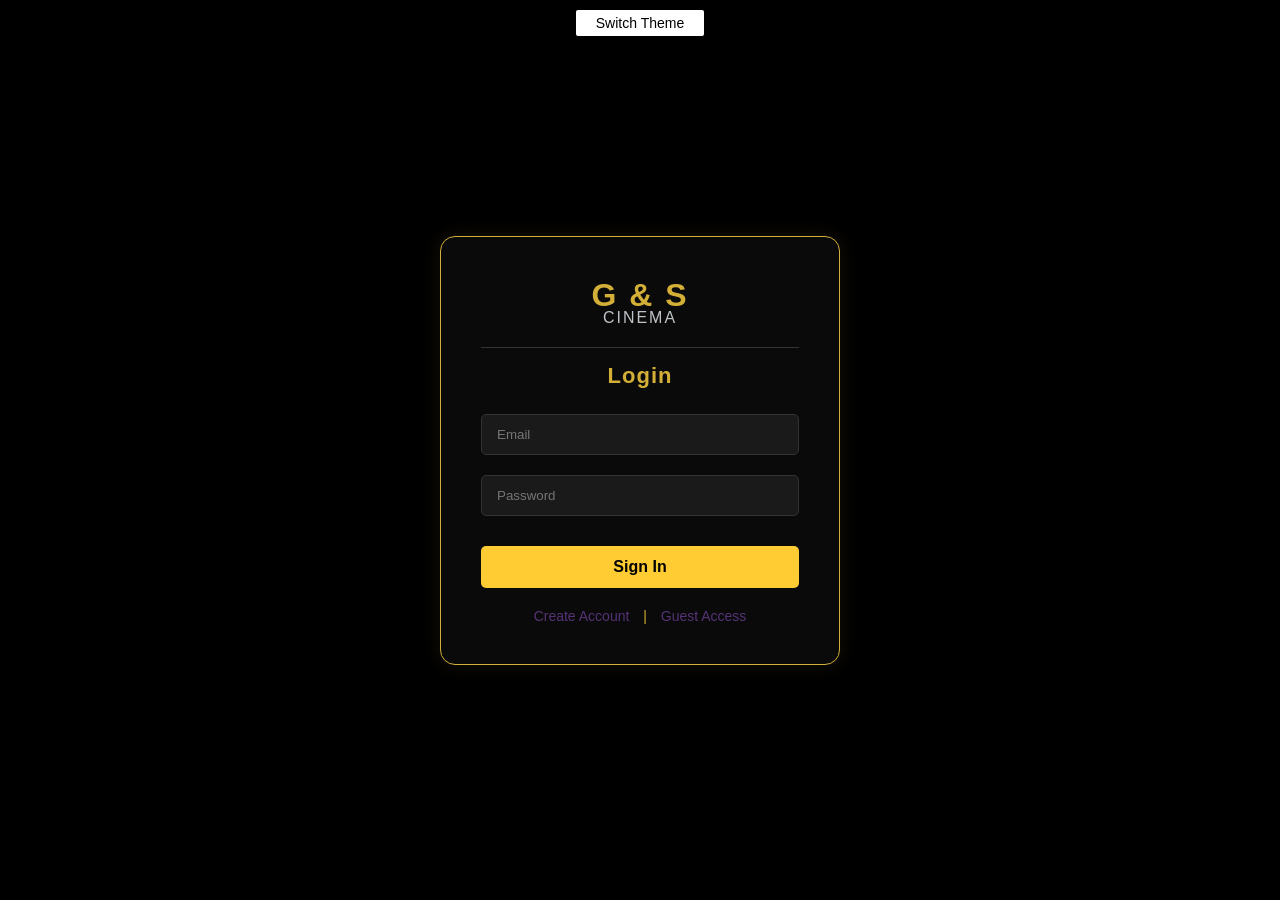
<file: index.html>
<!DOCTYPE html>
<html lang="en">
<head>
    <meta charset="UTF-8">
    <meta name="viewport" content="width=device-width, initial-scale=1.0">
    <title>G&S Cinema - Login</title>
    <link id="theme-style" rel="stylesheet" href="assets/css/gold-theme.css">
</head>
<body class="auth-page">
    
    <header class="auth-header">
        <button id="btn-switch" onclick="toggleTheme()">Switch Theme</button>
    </header>

    <div class="login-box">
        <div class="logo-container">
            <div class="logo">G & S <span class="logo-sub">CINEMA</span></div>
        </div>
        
        <h2>Login</h2>
        <form onsubmit="handleLogin(event)">
            <div class="input-group">
                <input type="email" id="loginEmail" placeholder="Email" required oninput="validateEmail()">
                <span id="emailError" style="color: red; font-size: 0.7rem; display: block; margin-top: 5px;"></span>
            </div>
            <div class="input-group">
                <input type="password" id="Loginpass" placeholder="Password" required oninput="validatePass()">
                <span id="passError" style="color: red; font-size: 0.7rem; display: block; margin-top: 5px;"></span>
            </div>
            <button class="btn-main" type="submit">Sign In</button>
        </form>
        
        <div class="auth-links">
            <a href="signup.html">Create Account</a>
            <span class="divider">|</span>
            <a href="#" onclick="enterAsGuest()">Guest Access</a>
        </div>
    </div>

    <script src="assets/js/theme-switcher.js"></script>
    <script src="assets/js/auth.js"></script>
</body>
</html>
</file>
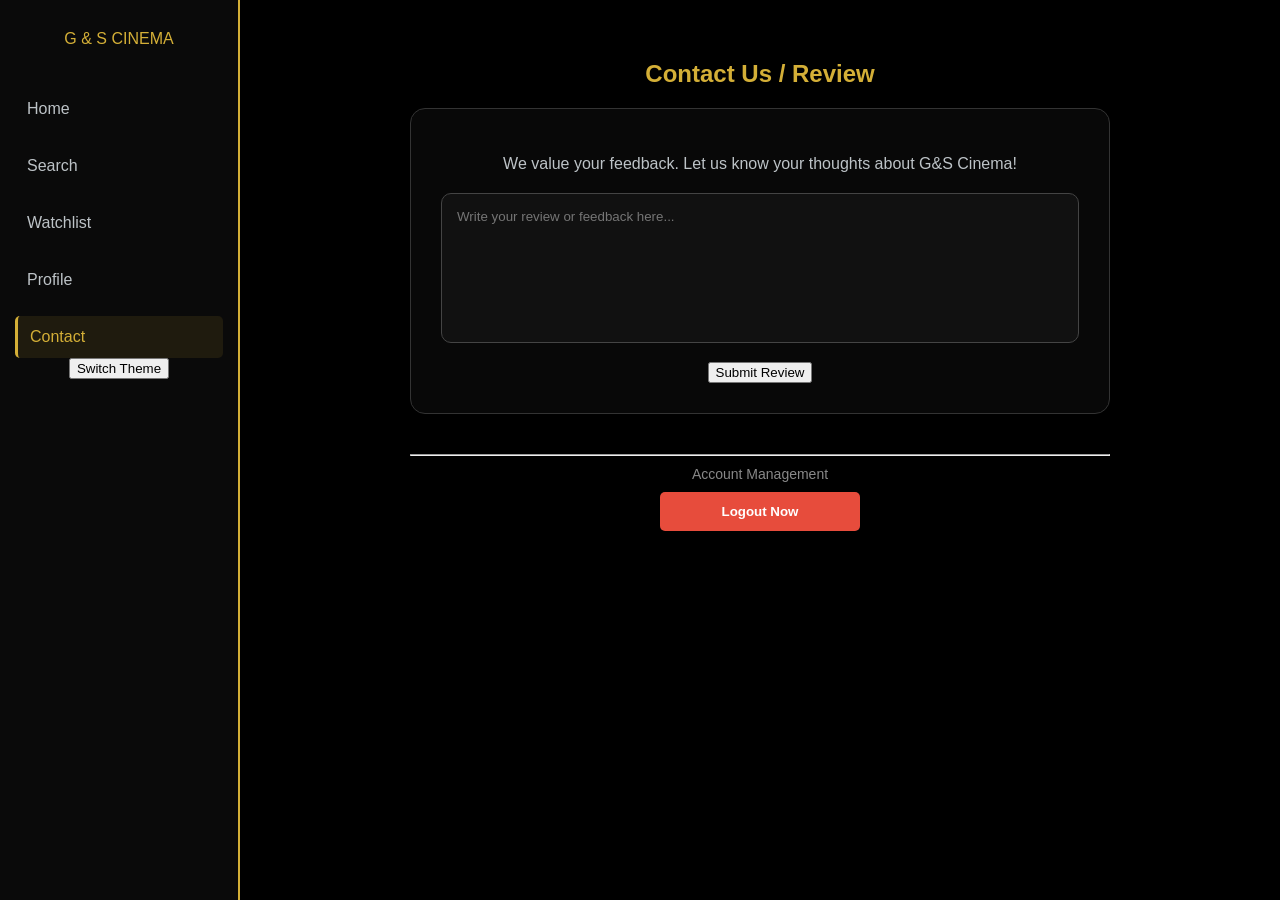
<file: contact.html>
<!DOCTYPE html>
<html lang="en">
<head>
    <meta charset="UTF-8">
    <meta name="viewport" content="width=device-width, initial-scale=1.0">
    <title>G&S Cinema - Contact Us</title>
    <link id="theme-style" rel="stylesheet" href="assets/css/gold-theme.css">
</head>
<body class="home-page">
    
    <header>
        <div class="logo-container">
            <div class="logo">G & S <span class="logo-sub">CINEMA</span></div>
        </div>
        
        <nav>
            <a href="home.html">Home</a>
            <a href="search.html">Search</a>
            <a href="watchlist.html">Watchlist</a>
            <a href="profile.html">Profile</a>
            <a href="contact.html" class="active">Contact</a>
        </nav>

        <button id="btn-switch" onclick="toggleTheme()">Switch Theme</button>
    </header>

    <main>
        <div class="contact-container">
            <h2>Contact Us / Review</h2>
            <div class="contact-card">
                <p>We value your feedback. Let us know your thoughts about G&S Cinema!</p>
                <textarea id="feedback" placeholder="Write your review or feedback here..."></textarea>
                <button class="btn-main" onclick="submitFeedback()">Submit Review</button>
            </div>

            <div class="danger-zone">
                <hr>
                <p>Account Management</p>
                <button class="btn-logout" onclick="logout()">Logout Now</button>
            </div>
        </div>
    </main>

    <footer>
        <p>&copy; 2026 G&S Cinema - All rights reserved.</p>
    </footer>

    <script>
        function submitFeedback() {
            const text = document.getElementById('feedback').value;
            if(text) {
                alert("Thank you for your feedback!");
                document.getElementById('feedback').value = "";
            } else {
                alert("Please write something first.");
            }
        }
    </script>
    <script src="assets/js/theme-switcher.js"></script>
    <script src="assets/js/logic.js"></script>
</body>
</html>
</file>
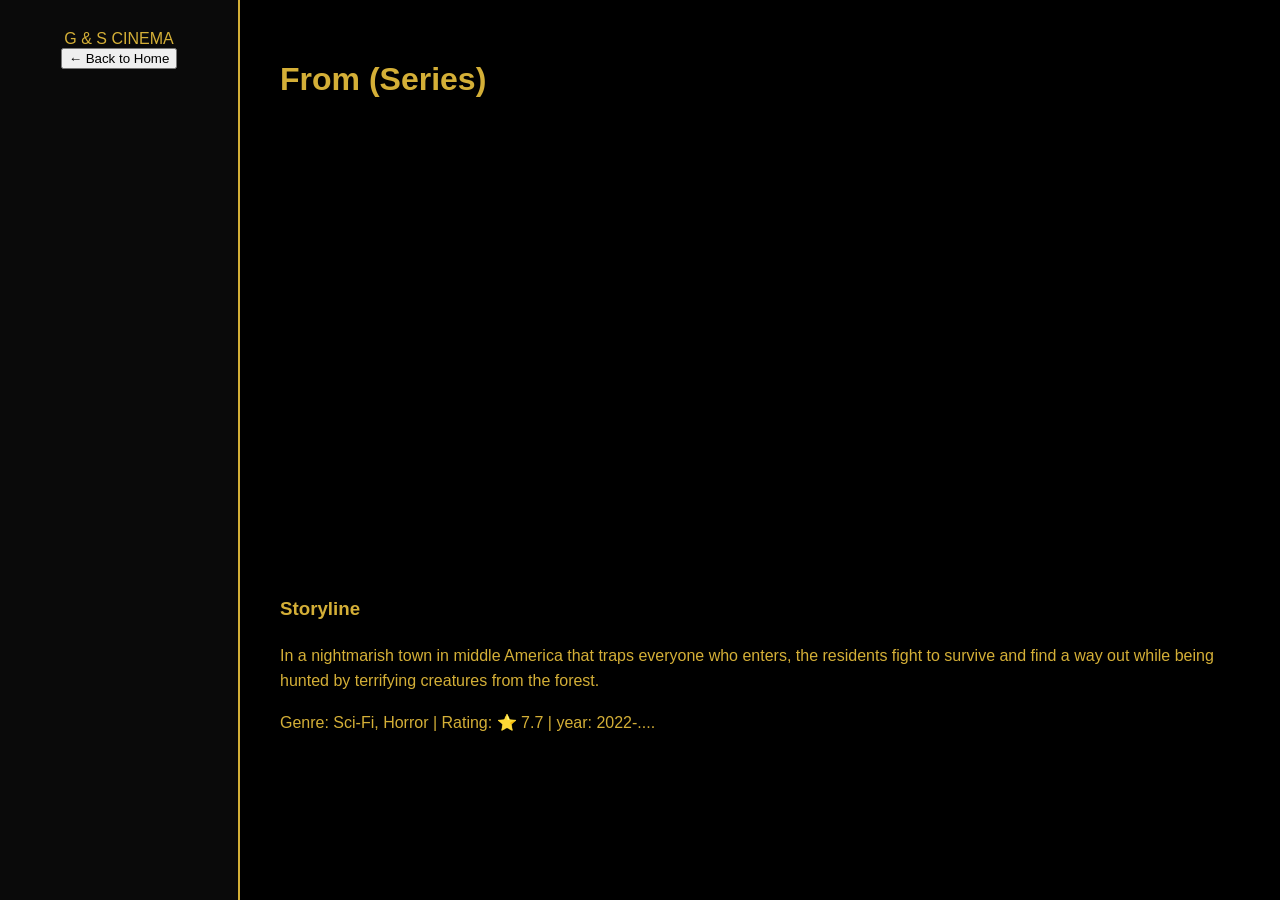
<file: details.html>
<!DOCTYPE html>
<html lang="en">
<head>
    <meta charset="UTF-8">
    <meta name="viewport" content="width=device-width, initial-scale=1.0">
    <title>G&S Cinema - Movie Details</title>
    <link id="theme-style" rel="stylesheet" href="assets/css/gold-theme.css">
    <style>
        .video-container { margin: 20px 0; border: 2px solid var(--gold-color); border-radius: 10px; overflow: hidden; }
        .movie-info-text { line-height: 1.6; }
        .movie-meta { margin-top: 15px; display: flex; gap: 20px; color: var(--gold-color); }
    </style>
</head>
<body class="home-page details-page"> 
    <header class="details-header">
        <div class="logo-container">
            <div class="logo">G & S <span class="logo-sub">CINEMA</span></div>
        </div>
        <button class="btn-back" onclick="location.href='home.html'">← Back to Home</button>
    </header>

    <main>
        <div class="movie-details-content">
            <h1 id="movieTitle">Loading...</h1>
            
            <div class="video-container" id="videoWrapper">
                </div>

            <div class="movie-info-text">
                <h3>Storyline</h3>
                <p id="movieStory">Select a movie to see its story.</p>
                
                <div class="movie-meta" id="movieMeta">
                    </div>
            </div>
        </div>
    </main>

    <footer>
        <p>© 2026 G&S Cinema </p>
    </footer>

    <script src="assets/js/theme-switcher.js"></script>
   <script>
    const moviesData = {
        "from": {
            title: "From (Series)",
            story: "In a nightmarish town in middle America that traps everyone who enters, the residents fight to survive and find a way out while being hunted by terrifying creatures from the forest.",
            video: "https://www.youtube.com/embed/pDHqAj4eJcM?si=pO6XGxxBwO-T-9kG", 
            meta: "Genre: Sci-Fi, Horror | Rating: ⭐ 7.7 | year: 2022-...."
        },
        "inseption": {
            title: "Inception (Movie)",
            story: "A skilled thief is offered a chance to have his criminal record erased as payment for the implantation of another person's idea into a target's subconscious.",
            video: "https://www.youtube.com/embed/YoHD9XEInc0",
            meta: "Genre: Sci-Fi, Action | Rating: ⭐ 8.8 | yea:2010"
        },
        "lost": {
            title: "Lost (Series)",
            story: "The survivors of a plane crash are forced to work together in order to survive on a seemingly deserted tropical island which hides many mysterious secrets.",
            video: "https://www.youtube.com/embed/KTu8iDynwNc",
            meta: "Genre: Sci-Fi, Adventure | Rating: ⭐ 8.3 | year:2004-2010"
        },
        "i am mother": {
            title: "I Am Mother (Movie)",
            story: "In the wake of humanity's extinction, a teenage girl is raised by a robot designed to repopulate the earth. But their bond is tested when a stranger arrives.",
            video: "https://www.youtube.com/embed/N5BKctcZxrM?si=JNij2hoECb548xXP",
            meta: "Genre: Sci-Fi, Thriller | Rating: ⭐ 6.7 | year:2019"
        },

        "john wick": {
            title: "John Wick (Movie)",
            story: "An ex-hit-man comes out of retirement to track down the gangsters that killed his dog and took everything from him, leading to a legendary revenge story.",
            video: "https://www.youtube.com/embed/C0BMx-qxsP4?si=323Zw5xbaoXfh24-",
            meta: "Genre: Action, Thriller | Rating: ⭐ 7.4 | year:2014"
        },
        "equalizer": {
            title: "The Equalizer (Movie)",
            story: "A man who believes he has put his mysterious past behind him cannot stand by when he meets a young girl under the control of ultra-violent Russian gangsters.",
            video: "https://www.youtube.com/embed/VjctHUEmutw?si=gvVHrBWA7OAemOkP",
            meta: "Genre: Action, Crime | Rating: ⭐ 7.2 | year:2014"
        },
        "game of thrones": {
            title: "Game of Thrones (Series)",
            story: "Nine noble families fight for control over the lands of Westeros, while an ancient enemy returns after being dormant for thousands of years.",
            video: "https://www.youtube.com/embed/KPLWWIOCOOQ",
            meta: "Genre: Action, Fantasy | Rating: ⭐ 9.2 | year:2011-2019"
        },
        "breaking bad": {
            title: "Breaking Bad (Series)",
            story: "A high school chemistry teacher diagnosed with inoperable lung cancer turns to manufacturing and selling methamphetamine to secure his family's future.",
            video: "https://www.youtube.com/embed/HhesaQXLuRY",
            meta: "Genre: Crime, Drama | Rating: ⭐ 9.5 | year:2008-2013"
        },

        "ride along": {
            title: "Ride Along (Movie)",
            story: "Security guard Ben must prove to his girlfriend's brother, a top police officer, that he is worthy of her by going on a 24-hour patrol of Atlanta.",
            video: "https://www.youtube.com/embed/5klp6rkHIks",
            meta: "Genre: Comedy, Action | Rating: ⭐ 6.2 | year:2014"
        },
        "mr & mrs.smith": {
            title: "Mr. & Mrs. Smith (Movie)",
            story: "A bored married couple is shocked to learn that they are both secret assassins working for competing agencies, and they have been assigned to kill each other.",
            video: "https://www.youtube.com/embed/CZ0B22z22pI?si=3s5rK67cUOzoqSC2",
            meta: "Genre: Comedy, Action | Rating: ⭐ 6.5 | year:2005"
        },
        "rush hour": {
            title: "Rush Hour (Movie)",
            story: "A loyal Hong Kong Inspector and a reckless L.A.P.D. detective team up to rescue a kidnapped girl and stop a dangerous criminal organization.",
            video: "https://www.youtube.com/embed/JMiFsFQcFLE?si=RWjkGiyS12eyFqEr",
            meta: "Genre: Comedy, Action | Rating: ⭐ 7.0 | year:1998"
        },
        "bullet train": {
            title: "Bullet Train (Movie)",
            story: "Five assassins aboard a fast-moving bullet train find out their missions have something in common. It's a non-stop thrill ride through modern-day Japan.",
            video: "https://www.youtube.com/embed/0IOsk2Vlc4o",
            meta: "Genre: Comedy, Action | Rating: ⭐ 7.3 | year:2022"
        },

        "astronaut": {
            title: "The Astronaut (Movie)",
            story: "A lonely astronaut sent to the edge of the solar system to collect mysterious ancient dust finds his personal life on Earth falling apart.",
            video: "https://www.youtube.com/embed/cF3gdVOT6gQ?si=6J3DHaWxxrH0FU24",
            meta: "Genre: Space, Drama | Rating: ⭐ 5.8 | year:2025"
        },
        "avatar": {
            title: "Avatar (Movie)",
            story: "A paraplegic Marine dispatched to the moon Pandora on a unique mission becomes torn between following his orders and protecting the world he feels is his home.",
            video: "https://www.youtube.com/embed/5PSNL1qE6VY?si=gA296Jro3HDhNCNU",
            meta: "Genre: Space, Adventure | Rating: ⭐ 7.9 | year:2009"
        },
        "passengers": {
            title: "Passengers (Movie)",
            story: "A malfunction in a sleeping pod on a spacecraft traveling to a distant colony planet wakes one passenger 90 years early.",
            video: "https://www.youtube.com/embed/7BWWWQzTpNU",
            meta: "Genre: Space, Romance | Rating: ⭐ 7.0 | year:2016"
        },
        "interstellar": {
            title: "Interstellar (Movie)",
            story: "When Earth becomes uninhabitable, a farmer and ex-NASA pilot is tasked to pilot a spacecraft, along with a team of researchers, to find a new planet for humans.",
            video: "https://www.youtube.com/embed/zSWdZVtXT7E",
            meta: "Genre: Space, Sci-Fi | Rating: ⭐ 8.7 | year:2014"
        }
    };

    function loadMovieDetails() {
        const selected = localStorage.getItem('selectedMovie') || "from";
        const movie = moviesData[selected.toLowerCase().trim()];

        if (movie) {
            document.getElementById('movieTitle').innerText = movie.title;
            document.getElementById('movieStory').innerText = movie.story;
            document.getElementById('movieMeta').innerText = movie.meta;
            document.getElementById('videoWrapper').innerHTML = `
                <iframe width="100%" height="450" src="${movie.video}" 
                frameborder="0" allow="accelerometer; autoplay; clipboard-write; encrypted-media; gyroscope; picture-in-picture" 
                allowfullscreen></iframe>`;
        } else {
            document.getElementById('movieTitle').innerText = "Movie Not Found";
            document.getElementById('movieStory').innerText = "Sorry, we couldn't find the details for this movie.";
        }
    }

    window.onload = loadMovieDetails;
</script>
</body>
</html>
</file>
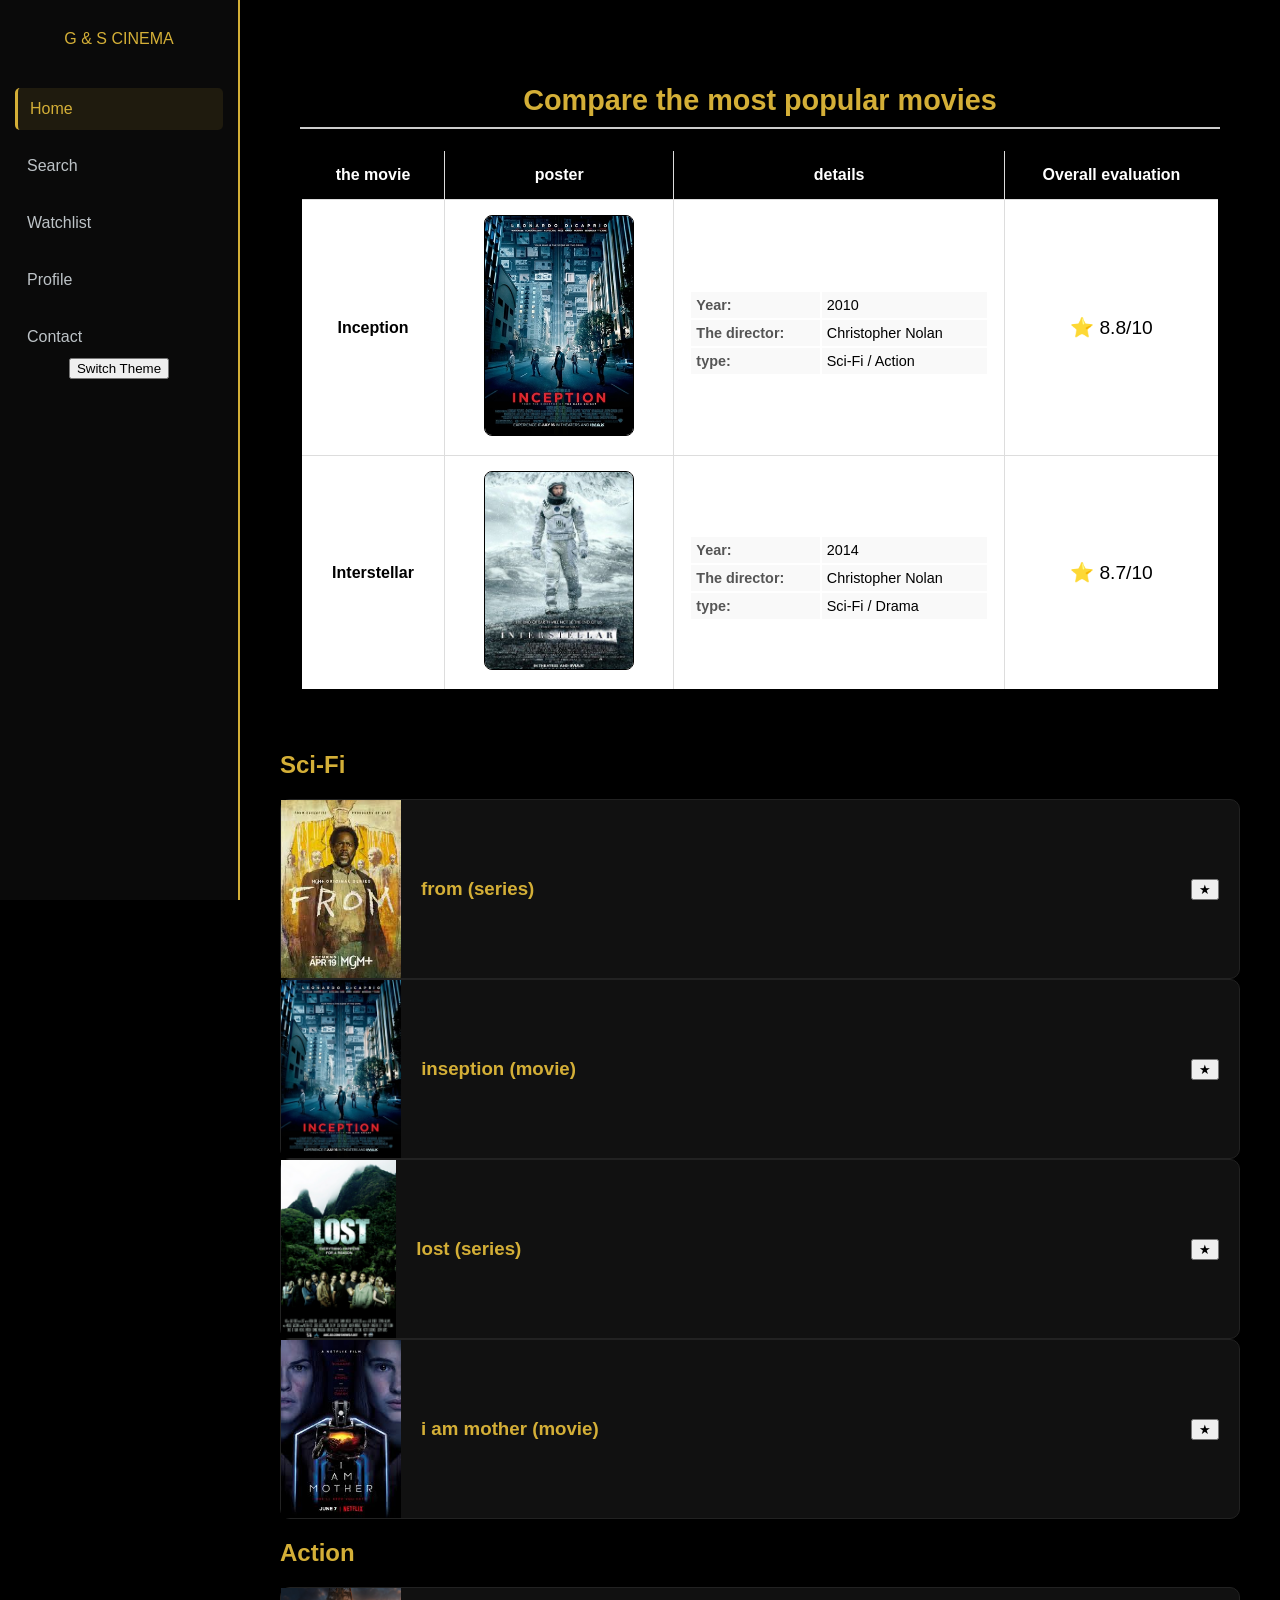
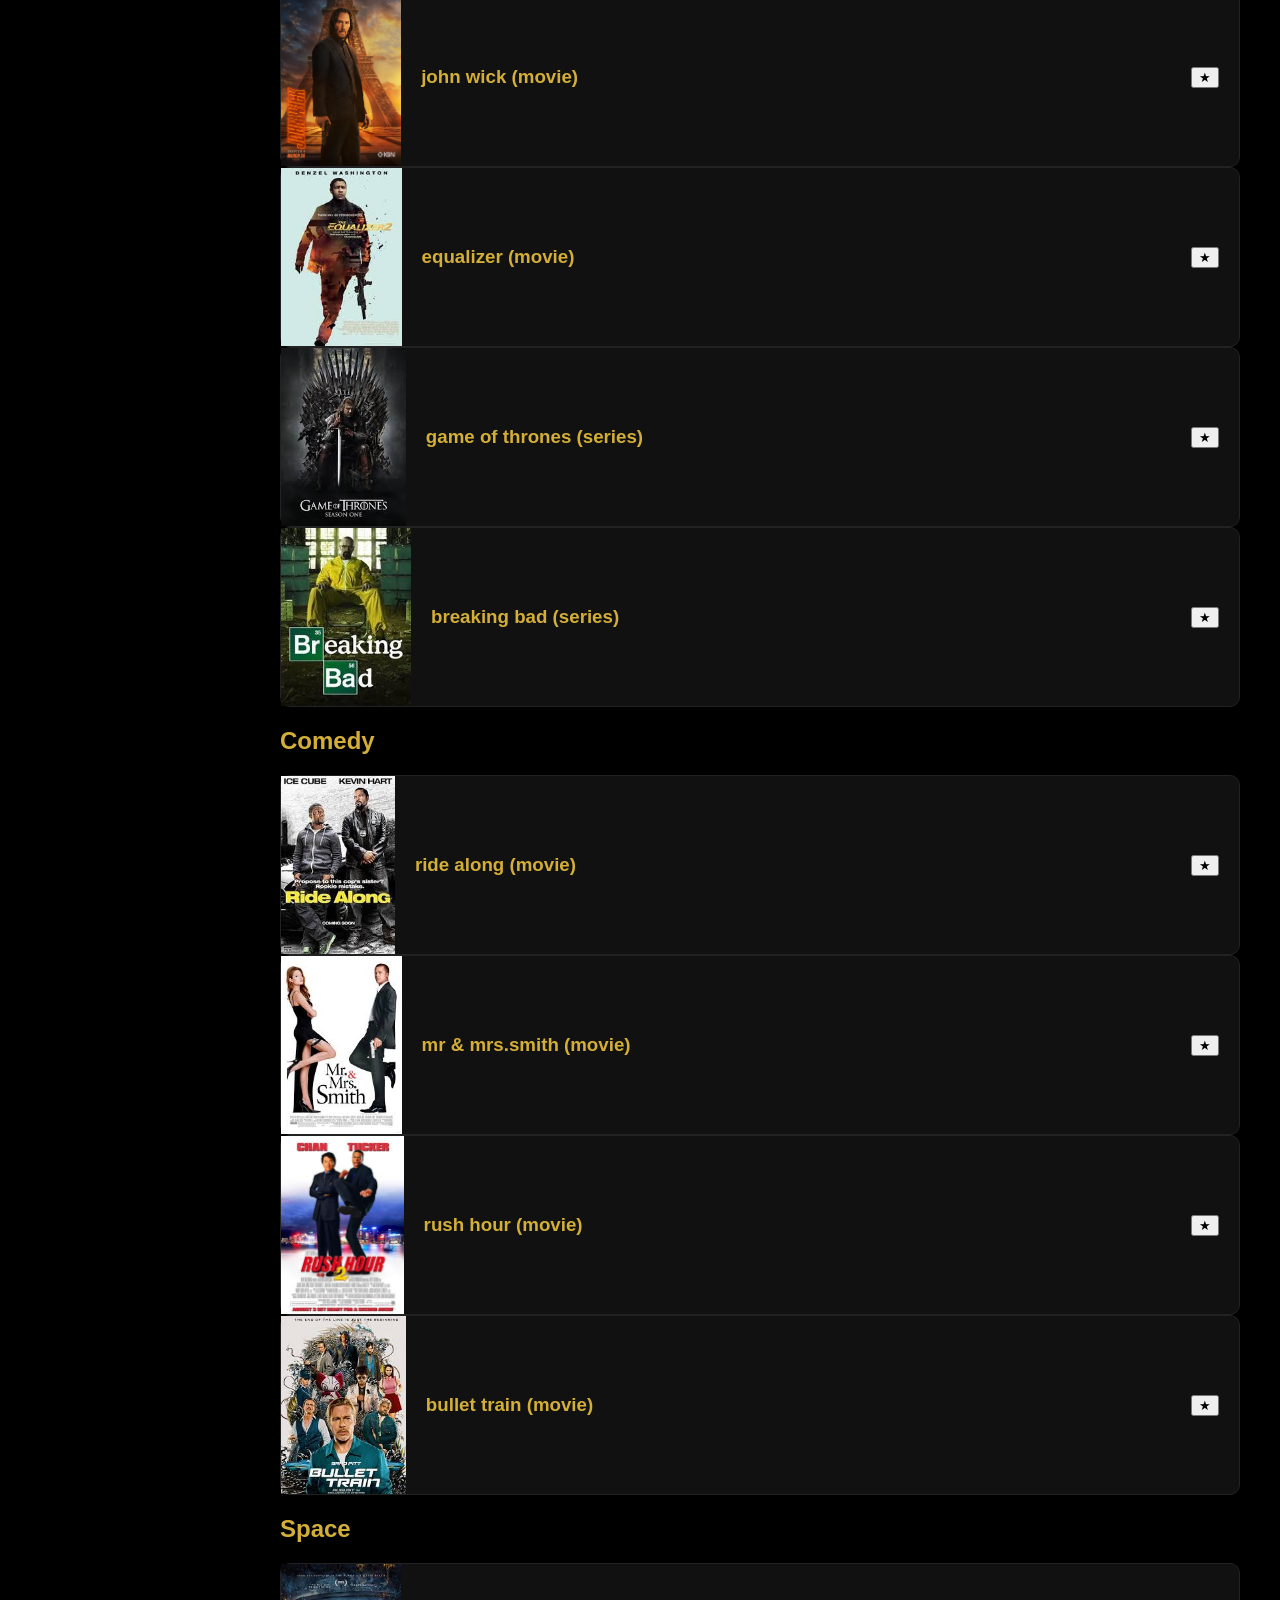
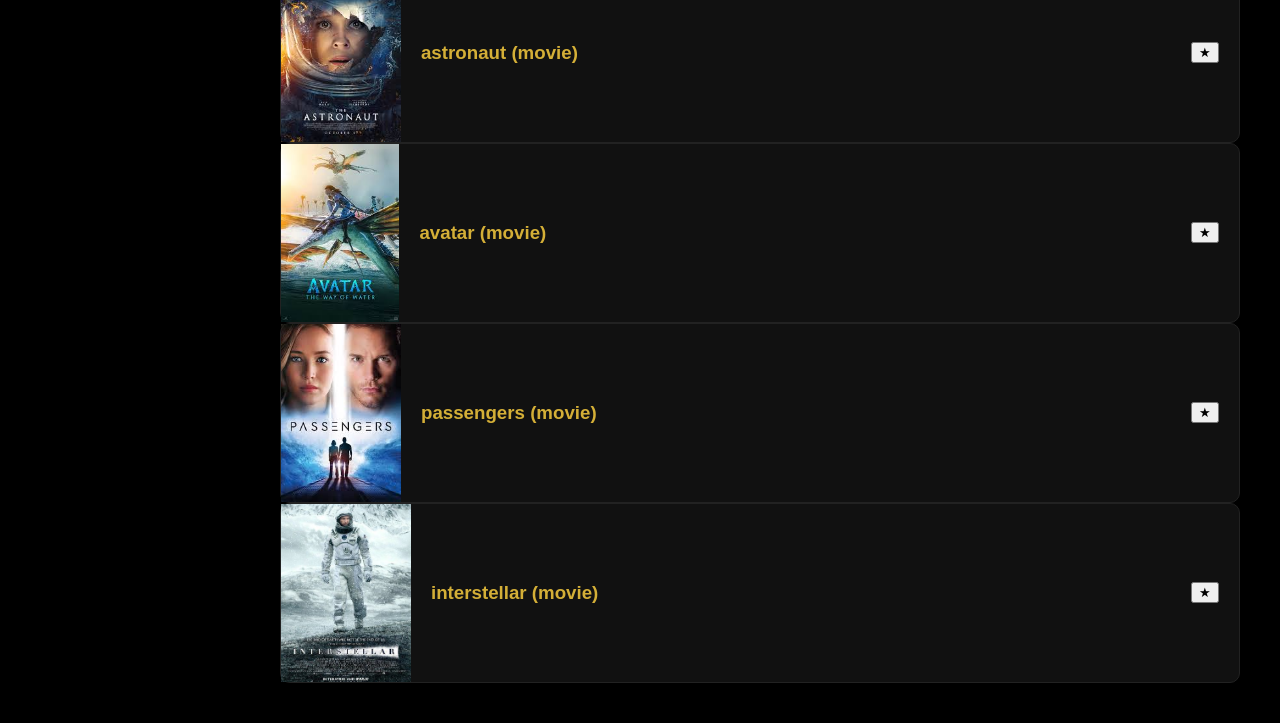
<file: home.html>
<!DOCTYPE html>
<html lang="en">
<head>
    <meta charset="UTF-8">
    <meta name="viewport" content="width=device-width, initial-scale=1.0">
    <title>G&S Cinema - Home</title>
    <link id="theme-style" rel="stylesheet" href="assets/css/gold-theme.css">
</head>
<body class="home-page">
    <header>
        <div class="logo-container">
            <div class="logo">G & S <span class="logo-sub">CINEMA</span></div>
        </div>
        <nav>
            <a href="home.html" class="active">Home</a>
            <a href="search.html">Search</a>
            <a href="watchlist.html">Watchlist</a>
            <a href="profile.html">Profile</a>
            <a href="contact.html">Contact</a>
        </nav>
        <button id="btn-switch" onclick="toggleTheme()">Switch Theme</button>
    </header>
    <main>
	    <section class="comparison-section">
    <h2 class="comparison-title">Compare the most popular movies</h2>
    <table class="advanced-table">
        <thead>
            <tr class="table-header">
                <th>the movie</th>
                <th>poster</th>
                <th>details</th>
                <th>Overall evaluation</th>
            </tr>
        </thead>
        <tbody>
            <tr>
                <td><strong>Inception</strong></td>
                <td><img src="assets/img/sci-fi2.jpeg" alt="Inception" class="movie-thumb"></td>
                <td>
                    <table class="nested-table">
                        <tr><td class="label">Year:</td><td>2010</td></tr>
                        <tr><td class="label">The director:</td><td>Christopher Nolan</td></tr>
                        <tr><td class="label">type:</td><td>Sci-Fi / Action</td></tr>
                    </table>
                </td>
                <td><span style="font-size: 1.2rem;">⭐ 8.8/10</span></td>
            </tr>
            <tr>
                <td><strong>Interstellar</strong></td>
                <td><img src="assets/img/space3.jpg" alt="Interstellar" class="movie-thumb"></td>
                <td>
                    <table class="nested-table">
                        <tr><td class="label">Year:</td><td>2014</td></tr>
                        <tr><td class="label">The director:</td><td>Christopher Nolan</td></tr>
                        <tr><td class="label">type:</td><td>Sci-Fi / Drama</td></tr>
                    </table>
                </td>
                <td><span style="font-size: 1.2rem;">⭐ 8.7/10</span></td>
            </tr>
        </tbody>
    </table>
</section>
        <section class="category">
            <h2>Sci-Fi</h2><div class="rrooww">
            <div class="movie-grid">
                <div class="movie-card" onclick="goToDetails('from')">
                    <img src="assets\img\sci-fi1.jpg" alt="from">
                    <div class="movie-info">
                        <h3>from      (series)</h3>
                        <button class="wish-btn" onclick="addToWatchlist(event, 'from  (series)')">★</button>
                    </div>
                </div>
                </div>
			<div class="movie-grid">
                <div class="movie-card" onclick="goToDetails('inseption')">
                    <img src="assets\img\sci-fi2.jpeg" alt="inseption">
                    <div class="movie-info">
                        <h3>inseption      (movie)</h3>
                        <button class="wish-btn" onclick="addToWatchlist(event, 'inseption      (movie)')">★</button>
                    </div>
                </div>
                </div>
			<div class="movie-grid">
                <div class="movie-card" onclick="goToDetails('lost')">
                    <img src="assets\img\sci-fi3.png" alt="lost">
                    <div class="movie-info">
                        <h3>lost      (series)</h3>
                        <button class="wish-btn" onclick="addToWatchlist(event, 'lost  (series)')">★</button>
                    </div>
                </div>
                </div>
			<div class="movie-grid">
                <div class="movie-card" onclick="goToDetails('i am mother')">
                    <img src="assets\img\sci-fi4.jpg" alt="i am mother">
                    <div class="movie-info">
                        <h3>i am mother      (movie)</h3>
                        <button class="wish-btn" onclick="addToWatchlist(event, 'i am mother      (movie)')">★</button>
                    </div>
                </div>
                </div></div>	
        </section>
        <section class="category">
            <h2>Action</h2><div class="rrooww">
            <div class="movie-grid">
                <div class="movie-card" onclick="goToDetails('john wick')">
                    <img src="assets\img\action1.jpg" alt="john wick">
                    <div class="movie-info">
                        <h3>john wick      (movie)</h3>
                        <button class="wish-btn" onclick="addToWatchlist(event, 'john wick      (movie)')">★</button>
                    </div>
                </div>
                </div>
			<div class="movie-grid">
                <div class="movie-card" onclick="goToDetails('equalizer')">
                    <img src="assets\img\action3.jpg" alt="equalizer">
                    <div class="movie-info">
                        <h3>equalizer      (movie)</h3>
                        <button class="wish-btn" onclick="addToWatchlist(event, 'equalizer      (movie)')">★</button>
                    </div>
                </div>
                </div>
			<div class="movie-grid">
                <div class="movie-card" onclick="goToDetails('game of thrones')">
                    <img src="assets\img\action2.jpg" alt="game of thrones">
                    <div class="movie-info">
                        <h3>game of thrones      (series)</h3>
                        <button class="wish-btn" onclick="addToWatchlist(event, 'game of thrones  (series)')">★</button>
                    </div>
                </div>
                </div>
			<div class="movie-grid">
                <div class="movie-card" onclick="goToDetails('breaking bad')">
                    <img src="assets\img\action4.jpg" alt="breaking bad">
                    <div class="movie-info">
                        <h3>breaking bad      (series)</h3>
                        <button class="wish-btn" onclick="addToWatchlist(event, 'breaking bad  (series)')">★</button>
                    </div>
                </div>
                </div></div>	
        </section>
        <section class="category">
            <h2>Comedy</h2><div class="rrooww">
            <div class="movie-grid">
                <div class="movie-card" onclick="goToDetails('ride along')">
                    <img src="assets\img\comedy1.jpg" alt="ride along">
                    <div class="movie-info">
                        <h3>ride along      (movie)</h3>
                        <button class="wish-btn" onclick="addToWatchlist(event, 'ride along      (movie)')">★</button>
                    </div>
                </div>
                </div>
			<div class="movie-grid">
                <div class="movie-card" onclick="goToDetails('mr & mrs.smith')">
                    <img src="assets\img\comedy2.jpg" alt="mr & mrs.smith">
                    <div class="movie-info">
                        <h3>mr & mrs.smith      (movie)</h3>
                        <button class="wish-btn" onclick="addToWatchlist(event, 'mr & mrs.smith      (movie)')">★</button>
                    </div>
                </div>
                </div>
			<div class="movie-grid">
                <div class="movie-card" onclick="goToDetails('rush hour')">
                    <img src="assets\img\comedy3.jpg" alt="rush hour">
                    <div class="movie-info">
                        <h3>rush hour      (movie)</h3>
                        <button class="wish-btn" onclick="addToWatchlist(event, 'rush hour      (movie)')">★</button>
                    </div>
                </div>
                </div>
			<div class="movie-grid">
                <div class="movie-card" onclick="goToDetails('bullet train')">
                    <img src="assets\img\comedy4.jpg" alt="bullet train">
                    <div class="movie-info">
                        <h3>bullet train      (movie)</h3>
                        <button class="wish-btn" onclick="addToWatchlist(event, 'bullet train      (movie)')">★</button>
                    </div>
                </div>
                </div></div>	
        </section>
        <section class="category">
            <h2>Space</h2><div class="rrooww">
            <div class="movie-grid">
                <div class="movie-card" onclick="goToDetails('astronaut')">
                    <img src="assets\img\space4.jpg" alt="astronaut">
                    <div class="movie-info">
                        <h3>astronaut      (movie)</h3>
                        <button class="wish-btn" onclick="addToWatchlist(event, 'astronaut      (movie)')">★</button>
                    </div>
                </div>
                </div>
			<div class="movie-grid">
                <div class="movie-card" onclick="goToDetails('avatar')">
                    <img src="assets\img\space1.jpg" alt="avatar">
                    <div class="movie-info">
                        <h3>avatar      (movie)</h3>
                        <button class="wish-btn" onclick="addToWatchlist(event, 'avatar      (movie)')">★</button>
                    </div>
                </div>
                </div>
			<div class="movie-grid">
                <div class="movie-card" onclick="goToDetails('passengers')">
                    <img src="assets\img\space2.jpg" alt="passengers">
                    <div class="movie-info">
                        <h3>passengers      (movie)</h3>
                        <button class="wish-btn" onclick="addToWatchlist(event, 'passengers      (movie)')">★</button>
                    </div>
                </div>
                </div>
			<div class="movie-grid">
                <div class="movie-card" onclick="goToDetails('interstellar')">
                    <img src="assets\img\space3.jpg" alt="interstellar">
                    <div class="movie-info">
                        <h3>interstellar      (movie)</h3>
                        <button class="wish-btn" onclick="addToWatchlist(event, 'interstellar      (movie)')">★</button>
                    </div>
                </div>
                </div></div>
        </section>
    </main>
    <footer>
        <p>&copy; 2026 G&S Cinema - All rights reserved.</p>
    </footer>
    
	<script>
    function goToDetails(movieName) {
    localStorage.setItem('selectedMovie', movieName);
    window.location.href = 'details.html';}</script>
    <script src="assets/js/theme-switcher.js"></script>
    <script src="assets/js/logic.js"></script>
</body>
</html>
</file>
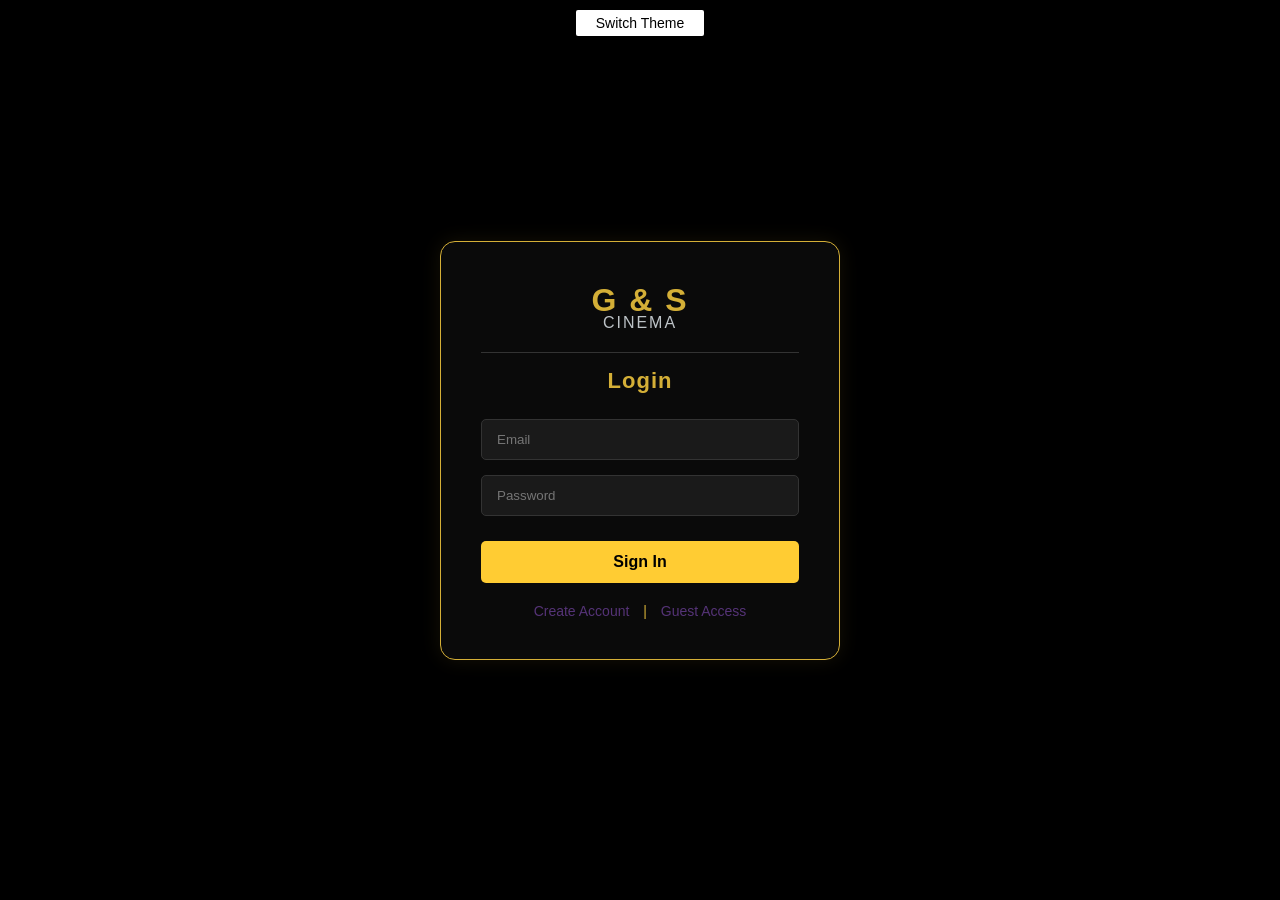
<file: login.html>
<!DOCTYPE html>
<html lang="en">
<head>
    <meta charset="UTF-8">
    <meta name="viewport" content="width=device-width, initial-scale=1.0">
    <title>G&S Cinema - Login</title>
    <link id="theme-style" rel="stylesheet" href="assets/css/gold-theme.css">
</head>
<body class="auth-page">
    
    <header class="auth-header">
        <button id="btn-switch" onclick="toggleTheme()">Switch Theme</button>
    </header>

    <div class="login-box">
        <div class="logo-container">
            <div class="logo">G & S <span class="logo-sub">CINEMA</span></div>
        </div>
        
        <h2>Login</h2>
        <form onsubmit="handleLogin(event)">
            <div class="input-group">
                <input type="email" id="loginEmail" placeholder="Email" required>
            </div>
            <div class="input-group">
                <input type="password" id="Loginpass" placeholder="Password" required>
            </div>
            <button class="btn-main" type="submit">Sign In</button>
        </form>
        
        <div class="auth-links">
            <a href="signup.html">Create Account</a>
            <span class="divider">|</span>
            <a href="#" onclick="enterAsGuest()">Guest Access</a>
        </div>
    </div>

    <script src="assets/js/theme-switcher.js"></script>
    <script src="assets/js/auth.js"></script>
</body>
</html>
</file>
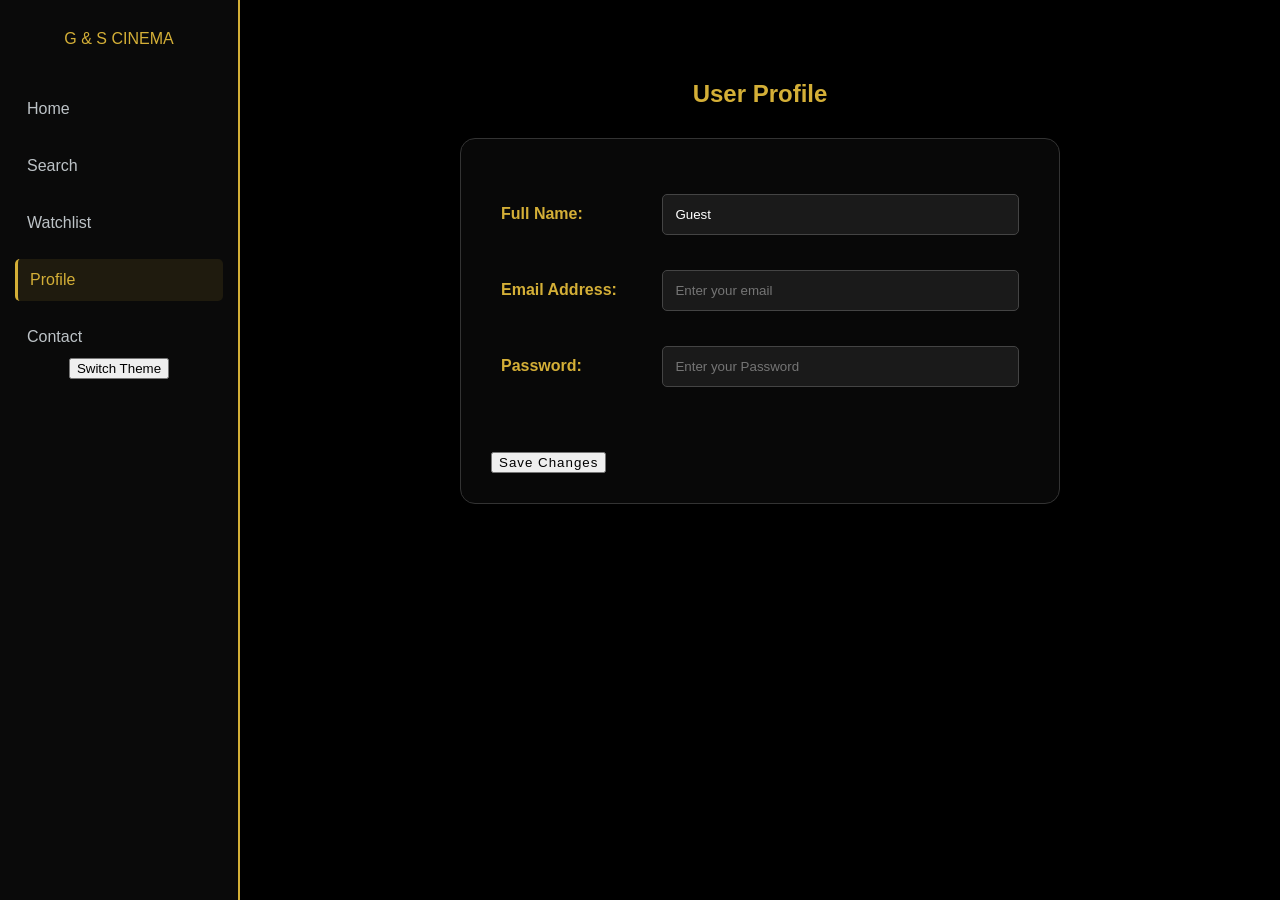
<file: profile.html>
<!DOCTYPE html>
<html lang="en">
<head>
    <meta charset="UTF-8">
    <meta name="viewport" content="width=device-width, initial-scale=1.0">
    <title>G&S Cinema - Profile</title>
    <link id="theme-style" rel="stylesheet" href="assets/css/gold-theme.css">
</head>
<body class="home-page">
    
    <header>
        <div class="logo-container">
            <div class="logo">G & S <span class="logo-sub">CINEMA</span></div>
        </div>
        
        <nav>
            <a href="home.html">Home</a>
            <a href="search.html">Search</a>
            <a href="watchlist.html">Watchlist</a>
            <a href="profile.html" class="active">Profile</a>
            <a href="contact.html">Contact</a>
        </nav>

        <button id="btn-switch" onclick="toggleTheme()">Switch Theme</button>
    </header>

    <main>
        <div class="profile-container">
            <h2>User Profile</h2>
            
            <div class="profile-card">
                <table class="profile-table">
                    <tr>
                        <td><label for="pName">Full Name:</label></td>
                        <td><input type="text" id="pName" placeholder="Enter your name"></td>
                    </tr>
                    <tr>
                        <td><label for="pEmail">Email Address:</label></td>
                        <td><input type="email" id="pEmail" placeholder="Enter your email"></td>
                    </tr>
					<tr>
                        <td><label for="pPass">Password:</label></td>
                        <td><input type="password" id="pPass" placeholder="Enter your Password"></td>
                    </tr>
                </table>
                <button class="btn-main" onclick="saveProfile()">Save Changes</button>
            </div>
        </div>
    </main>

    <footer>
        <p>&copy; 2026 G&S Cinema - All rights reserved.</p>
    </footer>

    <script>
        document.getElementById('pName').value = localStorage.getItem('uName') || 'Guest';
        document.getElementById('pEmail').value = localStorage.getItem('uEmail') || '';
		document.getElementById('pPass').value = localStorage.getItem('uPass') || '';

        function saveProfile() {
            localStorage.setItem('uName', document.getElementById('pName').value);
            localStorage.setItem('uEmail', document.getElementById('pEmail').value);
			localStorage.setItem('uPass', document.getElementById('pPass').value);
            alert("Profile Updated Successfully!");
        }
    </script>
    <script src="assets/js/theme-switcher.js"></script>
</body>
</html>
</file>
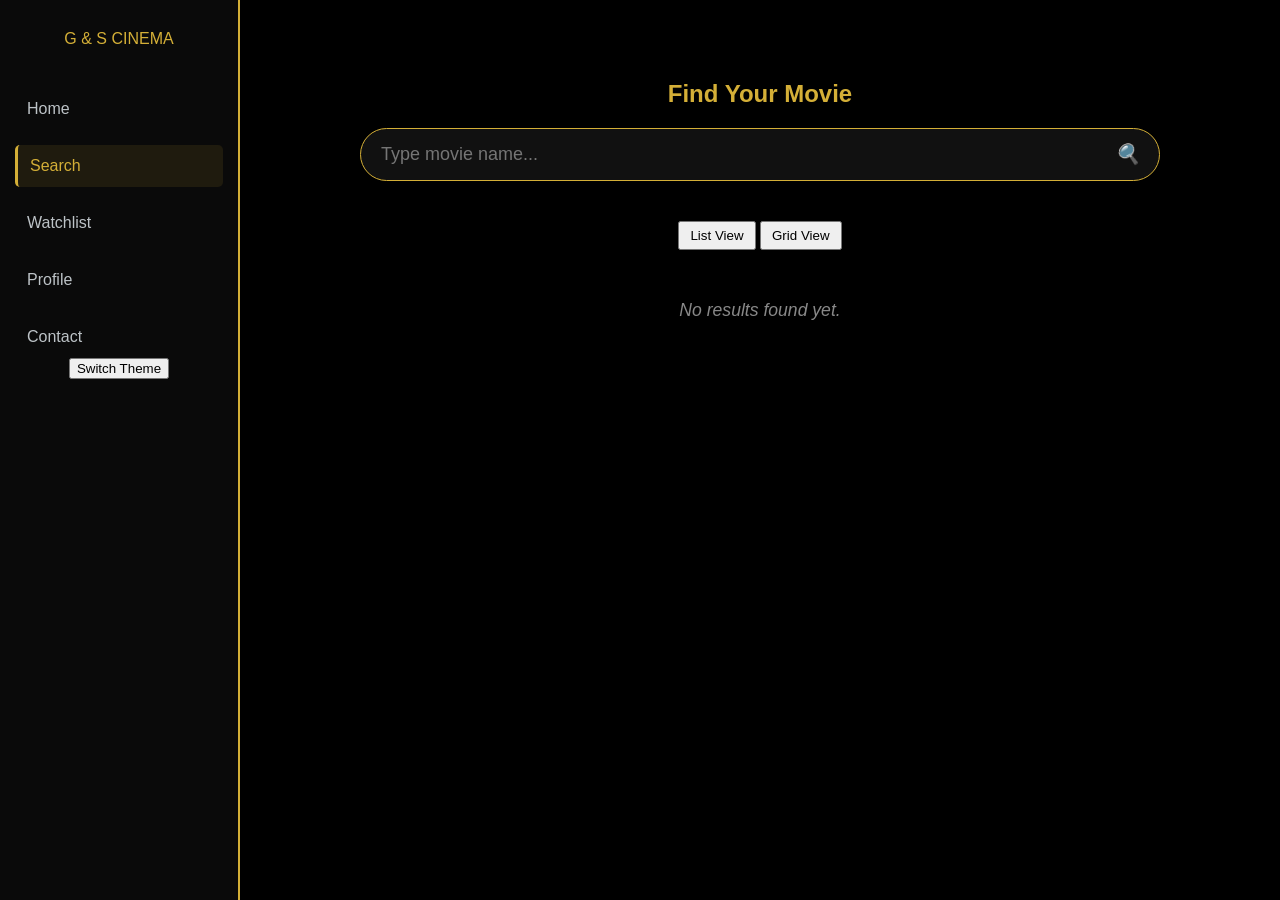
<file: search.html>
<!DOCTYPE html>
<html lang="en">
<head>
    <meta charset="UTF-8">
    <meta name="viewport" content="width=device-width, initial-scale=1.0">
    <title>G&S Cinema - Search</title>
    <link id="theme-style" rel="stylesheet" href="assets/css/gold-theme.css">
</head>
<body class="home-page">
    
    <header>
        <div class="logo-container">
            <div class="logo">G & S <span class="logo-sub">CINEMA</span></div>
        </div>
        
        <nav>
            <a href="home.html">Home</a>
            <a href="search.html" class="active">Search</a>
            <a href="watchlist.html">Watchlist</a>
            <a href="profile.html">Profile</a>
            <a href="contact.html">Contact</a>
        </nav>

        <button id="btn-switch" onclick="toggleTheme()">Switch Theme</button>
    </header>

    <main>
    <div class="search-container">
        <h2>Find Your Movie</h2>
        <div class="search-box">
            <input type="text" id="searchInput" placeholder="Type movie name..." onkeyup="searchMovie()">
            <i class="search-icon">🔍</i>
        </div>

        <div class="view-controls" style="margin-bottom: 20px; text-align: center;">
            <button onclick="changeLayout('list-view')" style="padding: 5px 10px; cursor: pointer;">List View</button>
            <button onclick="changeLayout('grid-view')" style="padding: 5px 10px; cursor: pointer;">Grid View</button>
        </div>
        
        <div id="resultsArea" class="list-view">
            <p class="error-text">No results found yet.</p>
        </div>
    </div>
    </main>

    <footer>
        <p>&copy; 2026 G&S Cinema </p>
    </footer>

    <script src="assets/js/theme-switcher.js"></script>
    <script src="assets/js/logic.js"></script>
</body>
</html>
</file>
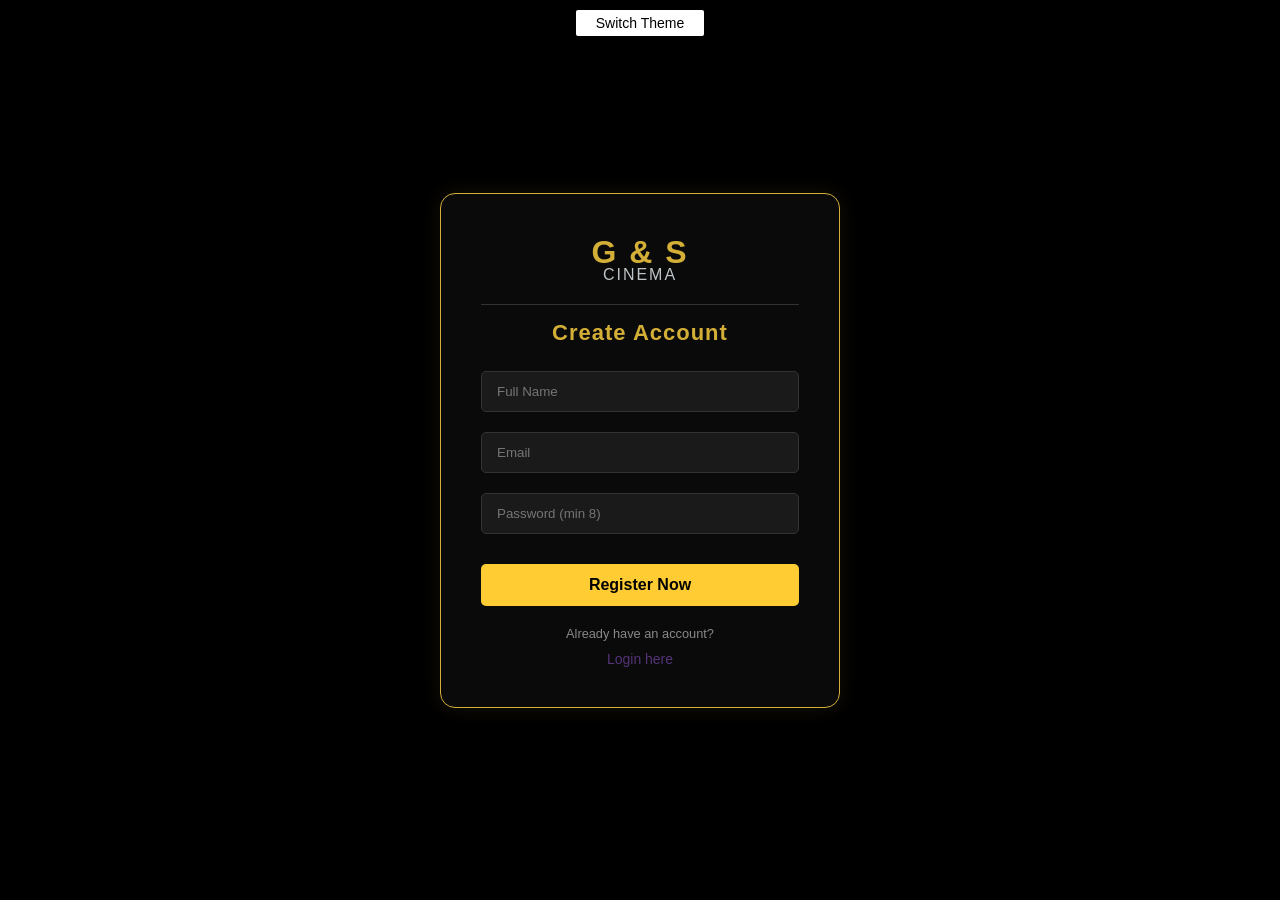
<file: signup.html>
<!DOCTYPE html>
<html lang="en">
<head>
    <meta charset="UTF-8">
    <meta name="viewport" content="width=device-width, initial-scale=1.0">
    <title>G&S Cinema - Sign Up</title>
    <link id="theme-style" rel="stylesheet" href="assets/css/gold-theme.css">
</head>
<body class="auth-page">
    
    <header class="auth-header">
        <button id="btn-switch" onclick="toggleTheme()">Switch Theme</button>
    </header>
    <div class="login-box">
        <div class="logo-container">
            <div class="logo">G & S <span class="logo-sub">CINEMA</span></div>
        </div>

        <h2>Create Account</h2>
        <form onsubmit="handleSignup(event)">
            <div class="input-group">
                <input type="text" id="username" placeholder="Full Name" required oninput="validateName()">
                <span id="nameError" style="color: red; font-size: 0.7rem; display: block; margin-top: 5px;"></span>
            </div>
            <div class="input-group">
                <input type="email" id="email" placeholder="Email" required oninput="validateEmail()">
                <span id="emailError" style="color: red; font-size: 0.7rem; display: block; margin-top: 5px;"></span>
            </div>
            <div class="input-group">
                <input type="password" id="password" placeholder="Password (min 8)" required minlength="8" oninput="validatePass()">
                <span id="passError" style="color: red; font-size: 0.7rem; display: block; margin-top: 5px;"></span>
            </div>
            <button class="btn-main" type="submit">Register Now</button>
        </form>

        <div class="auth-links">
            <p style="color: #888; font-size: 0.8rem; margin-bottom: 10px;">Already have an account?</p>
            <a href="index.html">Login here</a>
        </div>
    </div>

    <script src="assets/js/theme-switcher.js"></script>
    <script src="assets/js/auth.js"></script>
</body>
</html>
</file>
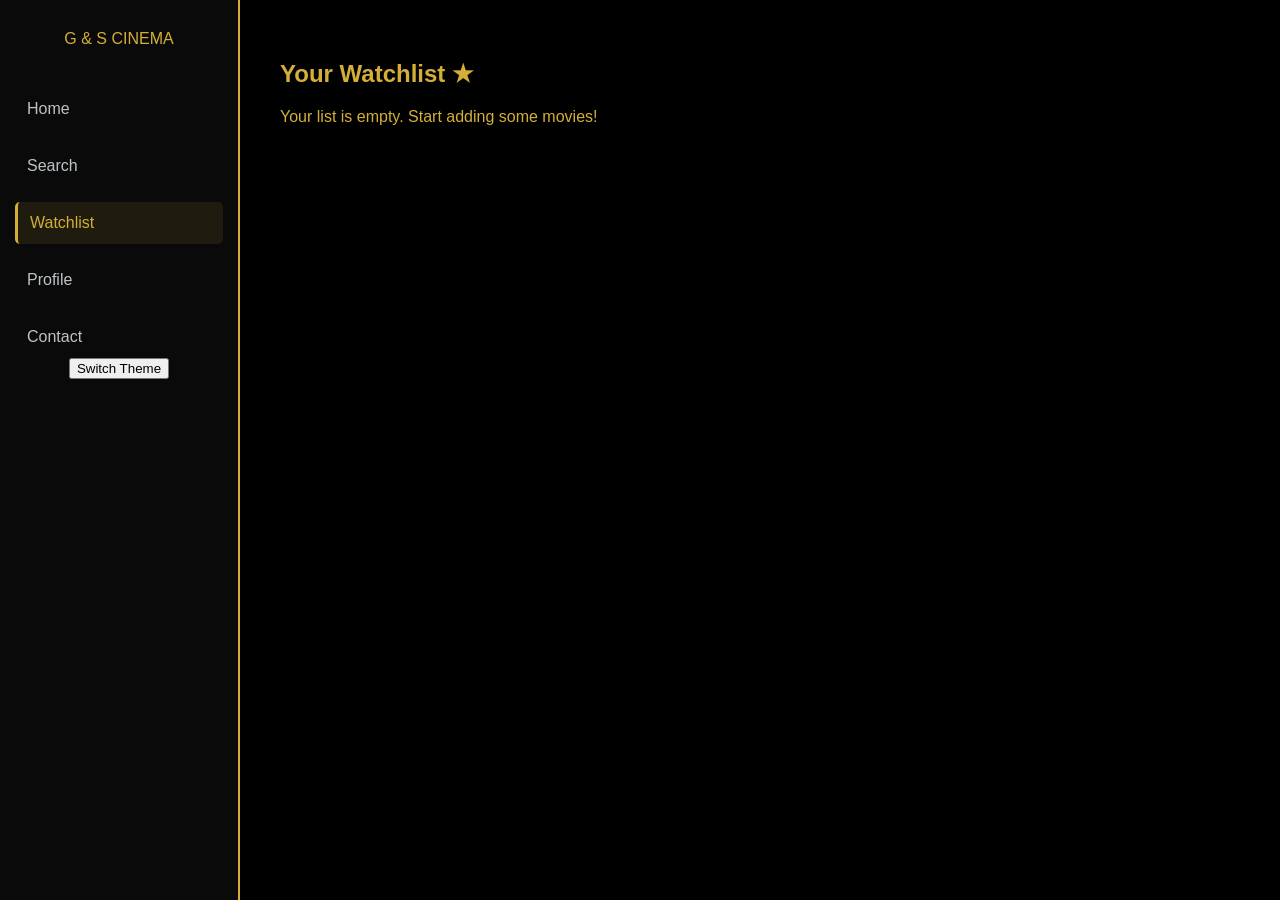
<file: watchlist.html>
<!DOCTYPE html>
<html lang="en">
<head>
    <meta charset="UTF-8">
    <meta name="viewport" content="width=device-width, initial-scale=1.0">
    <title>G&S Cinema - Watchlist</title>
    <link id="theme-style" rel="stylesheet" href="assets/css/gold-theme.css">
</head>
<body class="home-page">
    
    <header>
        <div class="logo-container">
            <div class="logo">G & S <span class="logo-sub">CINEMA</span></div>
        </div>
        
        <nav>
            <a href="home.html">Home</a>
            <a href="search.html">Search</a>
            <a href="watchlist.html" class="active">Watchlist</a>
            <a href="profile.html">Profile</a>
            <a href="contact.html">Contact</a>
        </nav>

        <button id="btn-switch" onclick="toggleTheme()">Switch Theme</button>
    </header>

    <main>
        <div class="watchlist-container">
            <h2>Your Watchlist ★</h2>
            <div id="watchlistContent" class="watchlist-grid">
                </div>
        </div>
    </main>

    <footer>
        <p>&copy; 2026 G&S Cinema - All rights reserved.</p>
    </footer>

    <script>
        const list = JSON.parse(localStorage.getItem('watchlist')) || [];
        const contentArea = document.getElementById('watchlistContent');

        if (list.length > 0) {
            contentArea.innerHTML = list.map(movie => `
                <div class="watchlist-item">
                    <span>${movie}</span>
                    <button class="remove-btn" onclick="removeFromWatchlist('${movie}')">Remove</button>
                </div>
            `).join('');
        } else {
            contentArea.innerHTML = '<p class="empty-msg">Your list is empty. Start adding some movies!</p>';
        }

        function removeFromWatchlist(name) {
            let currentList = JSON.parse(localStorage.getItem('watchlist')) || [];
            currentList = currentList.filter(m => m !== name);
            localStorage.setItem('watchlist', JSON.stringify(currentList));
            location.reload(); 
        }
    </script>
    <script src="assets/js/theme-switcher.js"></script>
</body>
</html>
</file>
<file: assets/css/gold-theme.css>
* { box-sizing: border-box; transition: 0.3s ease; }
body { margin: 0; font-family: 'Segoe UI', Tahoma, sans-serif; background: #000; color: #d4af37; overflow-x: hidden; }
body.auth-page {
    display: flex;
    flex-direction: column;
    align-items: center;
    justify-content: center;
    height: 100vh;
    background-color: #000;
}
.auth-header {
    position: absolute;
    top: 0;
    width: 100%;
    text-align: center;
    padding: 10px;
}
.auth-header button {
    background: #fff;
    color: #000;
    border: none;
    padding: 5px 20px;
    cursor: pointer;
    font-size: 14px;
    border-radius: 2px;
}
body.auth-page .login-box {
    background: #0a0a0a;
    padding: 40px;
    border: 1px solid #d4af37; 
    border-radius: 15px;
    width: 100%;
    max-width: 400px;
    text-align: center;
    box-shadow: 0 0 20px rgba(212, 175, 55, 0.1);
}
body.auth-page h2 {
    color: #d4af37;
    margin-bottom: 30px;
    font-size: 28px;
    letter-spacing: 1px;
}
body.auth-page input {
    width: 100%;
    padding: 12px 15px;
    margin-bottom: 15px;
    background: #1a1a1a;
    border: 1px solid #333;
    border-radius: 5px;
    color: #fff;
    outline: none;
}
body.auth-page input:focus {
    border-color: #d4af37;
}
body.auth-page .btn-main {
    width: 100%;
    padding: 12px;
    background: #ffcc33;
    color: #000;
    border: none;
    border-radius: 5px;
    font-weight: bold;
    font-size: 16px;
    cursor: pointer;
    margin-top: 10px;
}
body.auth-page .btn-main:hover {
    background: #d4af37;
    box-shadow: 0 0 10px rgba(212, 175, 55, 0.4);
}
.auth-links {
    margin-top: 20px;
    font-size: 14px;
}
.auth-links a {
    color: #553377; 
    text-decoration: none;
}
.auth-links a:hover {
    text-decoration: underline;
}
.divider {
    color: #d4af37;
    margin: 0 10px;
}
body.home-page { display: flex; }
body.auth-page .logo-container {
    margin-bottom: 20px;
    text-align: center;
}
body.auth-page .logo {
    color: #d4af37;
    font-weight: bold;
    font-size: 2rem;
    letter-spacing: 2px;
}
body.auth-page .logo-sub {
    color: #bdc3c7; 
    font-size: 1rem;
    font-weight: normal;
    display: block; 
    margin-top: -5px;
}
body.auth-page h2 {
    color: #d4af37;
    margin-bottom: 25px;
    font-size: 22px;
    border-top: 1px solid #333;
    padding-top: 15px;
}
body.home-page {
    display: flex;
    flex-direction: row; 
    background: #000;
}
body.home-page header {
    width: 240px;
    height: 100vh;
    position: fixed;
    left: 0;
    top: 0;
    background: #0a0a0a;
    border-right: 2px solid #d4af37;
    display: flex;
    flex-direction: column;
    padding: 30px 15px;
    align-items: center;
    z-index: 1000;
}
body.home-page header nav {
    display: flex;
    flex-direction: column;
    width: 100%;
    margin-top: 40px;
    gap: 15px;
}
body.home-page header nav a {
    color: #bdc3c7;
    text-decoration: none;
    padding: 12px;
    border-radius: 5px;
    text-align: left;
    font-weight: 500;
}
body.home-page header nav a.active, 
body.home-page header nav a:hover {
    background: rgba(212, 175, 55, 0.1);
    color: #d4af37;
    border-left: 3px solid #d4af37;
}
body.home-page main {
    margin-left: 240px;
    padding: 40px;
    width: 100%;
}
body.home-page .movie-grid {
    display: flex;
    flex-direction: column;
    gap: 20px;
}
body.home-page .movie-card {
    display: flex;
    background: #111;
    border: 1px solid #222;
    height: 180px;
    border-radius: 10px;
    cursor: pointer;
}
body.home-page .movie-card img {
    width: 130px;
    height: 100%;
    object-fit: cover;
}
body.home-page .movie-info {
    padding: 20px;
    display: flex;
    justify-content: space-between;
    align-items: center;
    width: 100%;
}
body.home-page footer {
    position: fixed;
    bottom: 10px;
    left: 20px;
    width: 200px; 
    font-size: 10px;
    color: #555;
}
.search-container {
    max-width: 800px;
    margin: 0 auto;
    text-align: center;
    padding-top: 20px;
}
.search-box {
    position: relative;
    margin-bottom: 40px;
}
#searchInput {
    width: 100%;
    padding: 15px 50px 15px 20px;
    font-size: 18px;
    border-radius: 30px; 
    outline: none;
}
body.home-page #searchInput {
    background: #111;
    border: 1px solid #d4af37;
    color: #fff;
}
body[href*="silver"] #searchInput {
    background: #fff;
    border: 1px solid #bdc3c7;
    color: #2c3e50;
}
.search-icon {
    position: absolute;
    right: 20px;
    top: 50%;
    transform: translateY(-50%);
    font-size: 20px;
}
.error-text {
    color: #888;
    font-style: italic;
    margin-top: 30px;
    font-size: 1.1rem;
}
#resultsArea {
    display: flex;
    flex-wrap: wrap;
    gap: 20px;
    justify-content: center;
    margin-top: 20px;
}
.profile-container {
    max-width: 600px;
    margin: 0 auto;
    padding-top: 20px;
}
.profile-container h2 {
    color: #d4af37;
    margin-bottom: 30px;
    text-align: center;
}
.profile-card {
    background: rgba(255, 255, 255, 0.03);
    padding: 30px;
    border-radius: 15px;
    border: 1px solid #333;
    box-shadow: 0 10px 30px rgba(0,0,0,0.5);
}
.profile-table {
    width: 100%;
    border-collapse: separate;
    border-spacing: 0 15px;
    margin-bottom: 20px;
}
.profile-table td {
    padding: 10px;
    vertical-align: middle;
}
.profile-table td:first-child {
    width: 30%;
    font-weight: bold;
    color: #d4af37;
}
.profile-table input {
    width: 100%;
    padding: 12px;
    border-radius: 5px;
    border: 1px solid #444;
    background: #1a1a1a;
    color: #fff;
    outline: none;
}
body[href*="silver"] .profile-table input {
    background: #fff;
    border: 1px solid #ccc;
    color: #333;
}
.profile-container .btn-main {
    margin-top: 20px;
    letter-spacing: 1px;
}
.contact-container {
    max-width: 700px;
    margin: 0 auto;
    text-align: center;
}
.contact-card {
    background: rgba(255, 255, 255, 0.03);
    padding: 30px;
    border-radius: 15px;
    border: 1px solid #333;
    margin-bottom: 40px;
}
.contact-card p {
    color: #bdc3c7;
    margin-bottom: 20px;
}
textarea {
    width: 100%;
    height: 150px;
    padding: 15px;
    border-radius: 10px;
    border: 1px solid #444;
    background: #111;
    color: #fff;
    resize: none; 
    font-family: inherit;
    margin-bottom: 15px;
    outline: none;
}
body[href*="silver"] textarea {
    background: #fff;
    border: 1px solid #ccc;
    color: #333;
}
.btn-logout {
    width: 200px;
    padding: 12px;
    background: #e74c3c;
    color: #fff;
    border: none;
    border-radius: 5px;
    font-weight: bold;
    cursor: pointer;
}
.btn-logout:hover {
    background: #c0392b;
    box-shadow: 0 0 15px rgba(231, 76, 60, 0.4);
}
.danger-zone p {
    font-size: 14px;
    color: #888;
    margin: 10px 0;
}


@media (max-width: 768px) {
    
    body.home-page {
        flex-direction: column; 
    }

    body.home-page header {
        width: 100%;
        height: auto;
        position: relative; 
        border-right: none;
        border-bottom: 2px solid #d4af37;
        padding: 20px 10px;
    }

    
    body.home-page header nav {
        flex-direction: row;
        flex-wrap: wrap;
        justify-content: center;
        margin-top: 15px;
        gap: 5px;
    }

    body.home-page header nav a {
        padding: 8px 12px;
        text-align: center;
        font-size: 13px;
        border-left: none; 
        border-bottom: 2px solid transparent; 
    }
    
    body.home-page header nav a.active, 
    body.home-page header nav a:hover {
        border-left: none;
        border-bottom: 2px solid #d4af37; 
    }

    
    body.home-page main {
        margin-left: 0; 
        padding: 15px;
        width: 100%;
    }

    
    .profile-table td {
        display: block;
        width: 100% !important;
        padding: 5px 0;
    }

    .profile-table td:first-child {
        margin-top: 10px;
    }

    
    body.home-page .movie-card {
        height: auto;
        flex-direction: column; 
    }

    body.home-page .movie-card img {
        width: 100%;
        height: 200px;
    }
    
    body.home-page .movie-info {
        padding: 15px;
        flex-direction: column;
        gap: 10px;
        text-align: center;
    }
}
.comparison-section {  padding: 20px;   margin-bottom: 40px; }
    .comparison-title {
        text-align: center;
        font-size: 1.8rem;
        margin-bottom: 20px;
        border-bottom: 2px solid #ccc;
        display: inline-block;
        width: 100%;
        padding-bottom: 10px;
    }
    .advanced-table {
        width: 100%;
        border-collapse: collapse;
        background-color: #fff;
        color: #000;
        border: 2px solid #000;
        font-family: Arial, sans-serif;
    }
    .advanced-table th, .advanced-table td {
        border: 1px solid #ddd;
        padding: 15px;
        text-align: center;
    }
    .table-header {
        background-color: #000;
        color: #fff;
    }
    .movie-thumb {
        width: 150px;
        border-radius: 8px;
        border: 1px solid #000;
    }
    .nested-table {
        width: 100%;
        margin-top: 10px;
        border: none;
    }
    .nested-table td {
        background-color: #f9f9f9;
        font-size: 0.9rem;
        border: none;
        text-align: left;
        padding: 5px;
    }
    .label {
        font-weight: bold;
        color: #555;
    }
    .home-page.dark-theme .advanced-table {
        background-color: #1a1a1a;
        color: #fff;
        border-color: #fff;
    }
    .home-page.dark-theme .nested-table td {
        background-color: #333;
        color: #ccc;
    }
.list-view .search-result-item {
    display: block;
    width: 100%;
    border-bottom: 1px solid #cca43b;
    padding: 15px;
    margin-bottom: 10px;
    background: rgba(0,0,0,0.2);
}
.grid-view {
    display: grid;
    grid-template-columns: repeat(auto-fill, minmax(200px, 1fr));
    gap: 20px;
}

.grid-view .search-result-item {
    border: 1px solid #cca43b;
    padding: 20px;
    text-align: center;
    background: #1a1a1a;
    border-radius: 8px;
    transition: transform 0.3s;
}

.grid-view .search-result-item:hover {
    transform: translateY(-5px);
    background: #252525;
}

.movie-title {
    color: #ffa500;
    font-size: 1.2rem;
    font-weight: bold;
    display: block;
}

.movie-desc {
    color: #ccc;
    font-size: 0.9rem;
    margin: 10px 0;
}

.view-btn {
    background: #cca43b;
    color: #000;
    border: none;
    padding: 5px 10px;
    border-radius: 4px;
    cursor: pointer;
}
</file>
